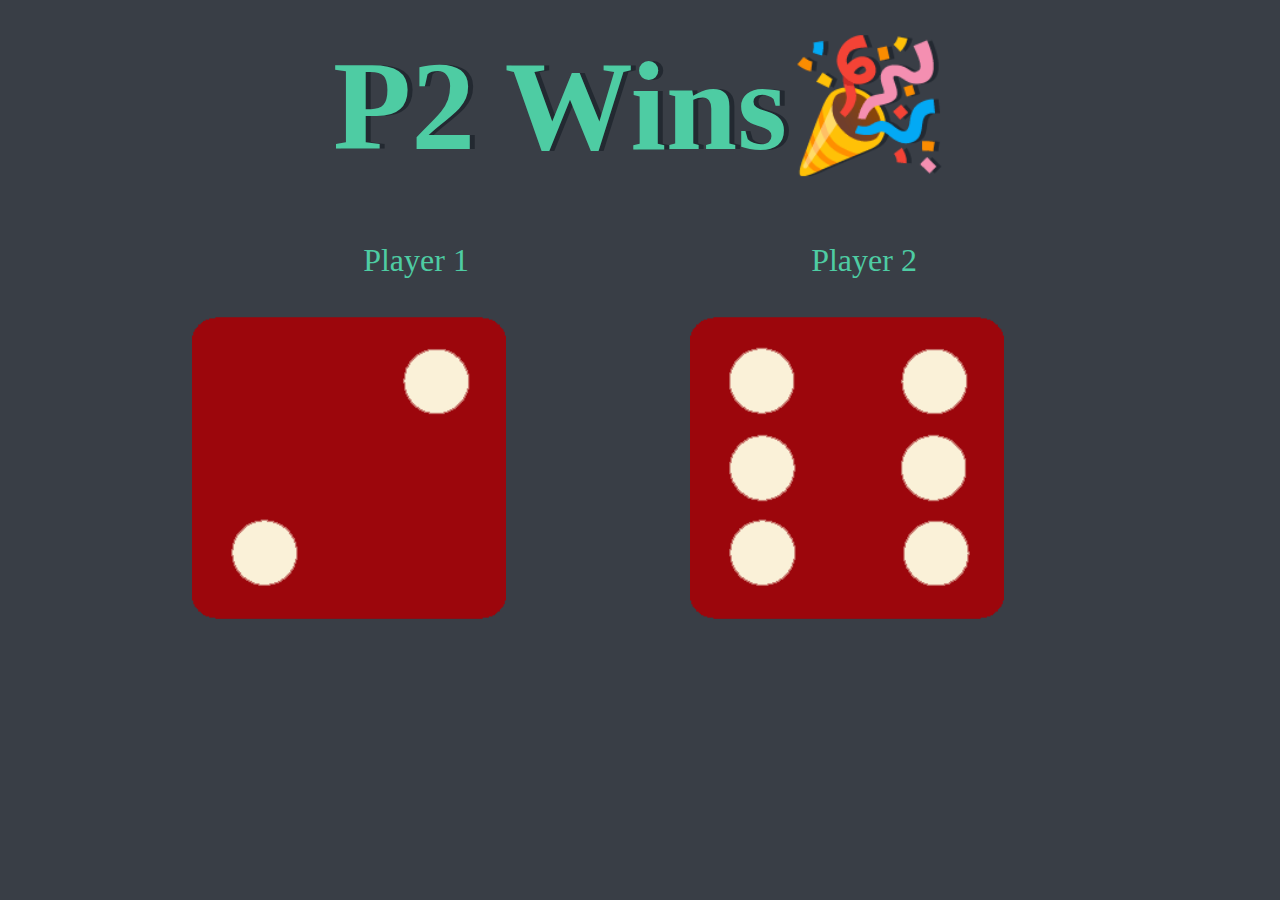
<file: Javascript/index.html>
<!DOCTYPE html>
<html lang="en" dir="ltr">
  <head>
    <meta charset="utf-8">
    <title>Dice Game</title>
    <link rel="stylesheet" href="css/style.css">


  </head>
  <body class="container">
    <div class="diceimg">
      <h1>Refresh Me</h1>
      <p class="p1">Player 1</p>
      <p class= 'p2'>Player 2</p>
      <img class="img1" src="images/dice6.png" alt="dice6">

      <img class="img2" src="images/dice6.png" alt="dice6">


    <script src="script.js" charset="utf-8"></script>
  </body>
</html>
</file>
<file: Javascript/css/style.css>
.container {
  width: 70%;
  margin: auto;
  text-align: center;
}

.dice {
  text-align: center;
  display: inline-block;

}

body {
  background-color: #393E46;
}

h1 {
  margin: 30px;
  font-family: 'Lobster', cursive;
  text-shadow: 5px 0 #232931;
  font-size: 8rem;
  color: #4ECCA3;
}

.p1 {
    width: 50%;
    display: block;
    float: left;
    font-size: 2rem;
    color: #4ECCA3;
    font-family: 'Indie Flower', cursive;
}
.p2{
    float: right;
    width: 50%;
    display: block;
    font-size: 2rem;
    color: #4ECCA3;
    font-family: 'Indie Flower', cursive;
}
.img1 {
    display: block;
    float: left;
    width: 35%;

}
.img2 {
      width: 35%;
      margin-right: 0;
      margin-left: 100px;
}
</file>
